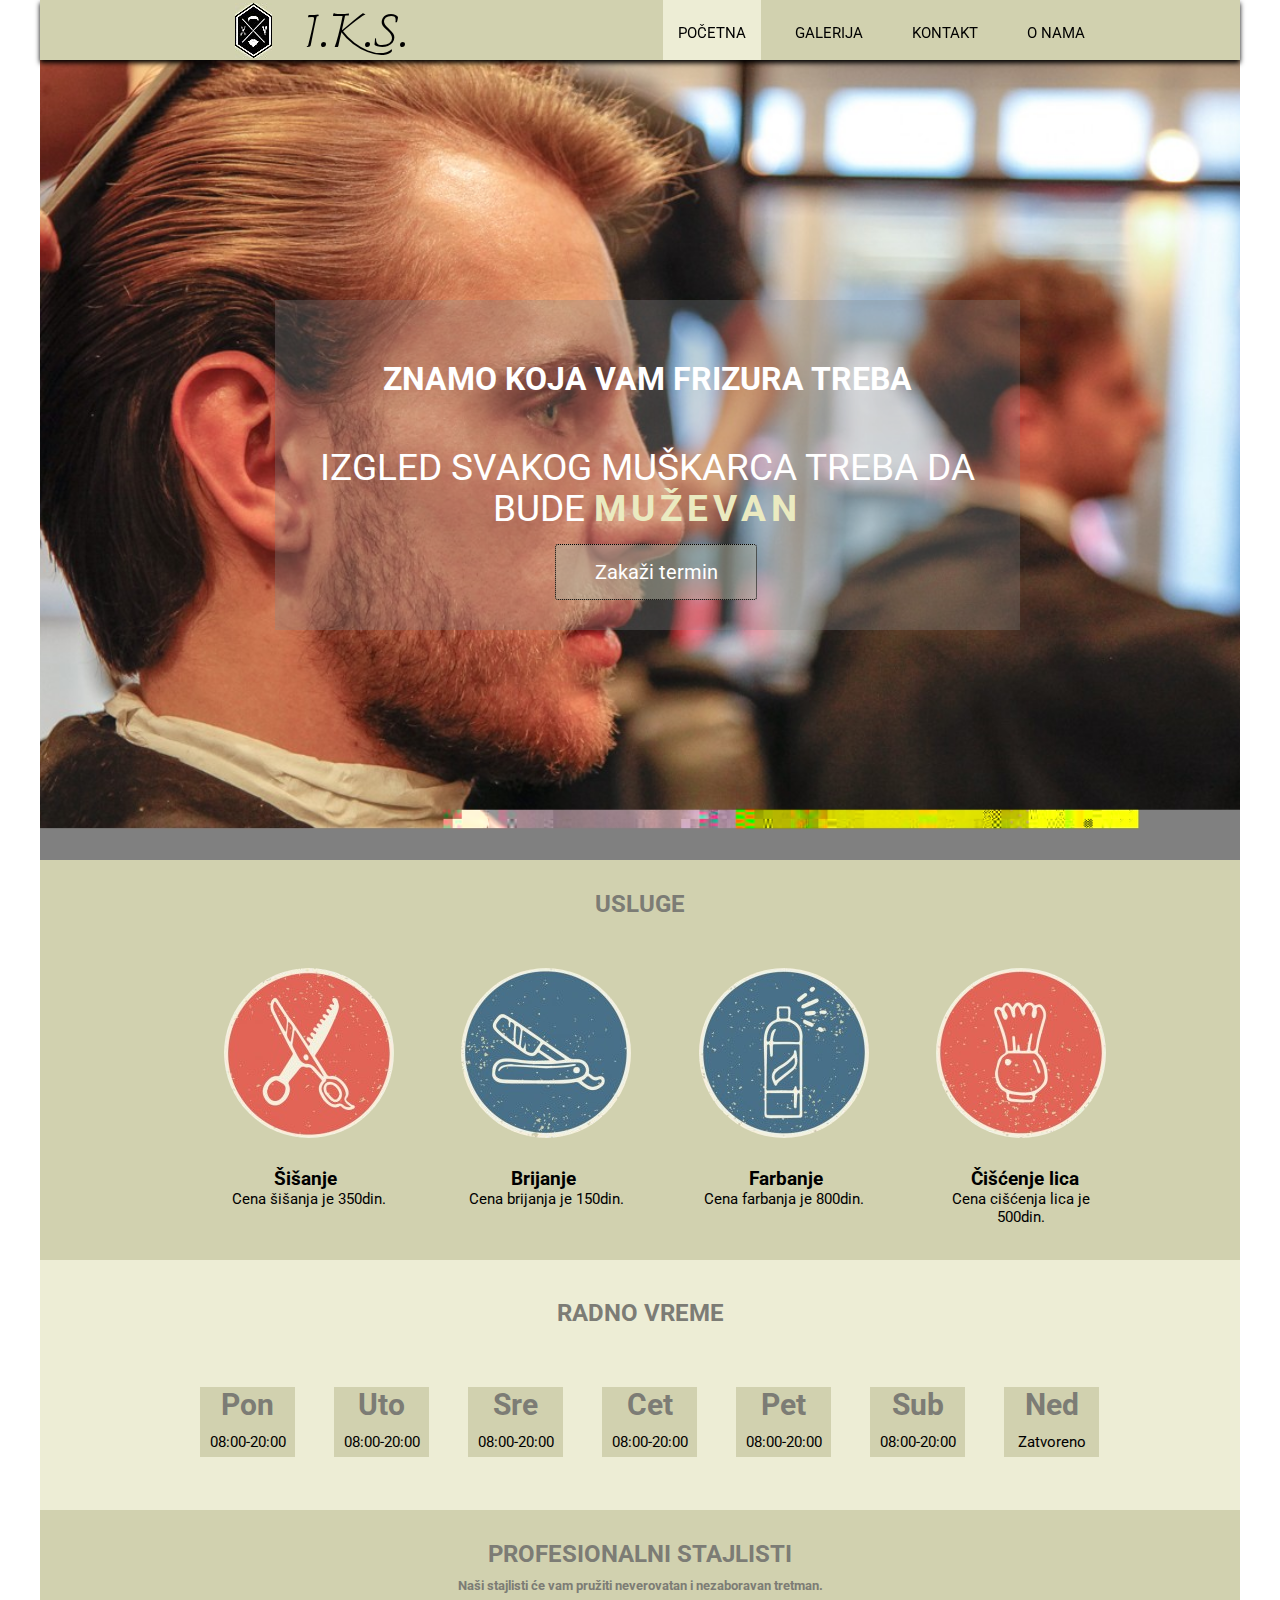
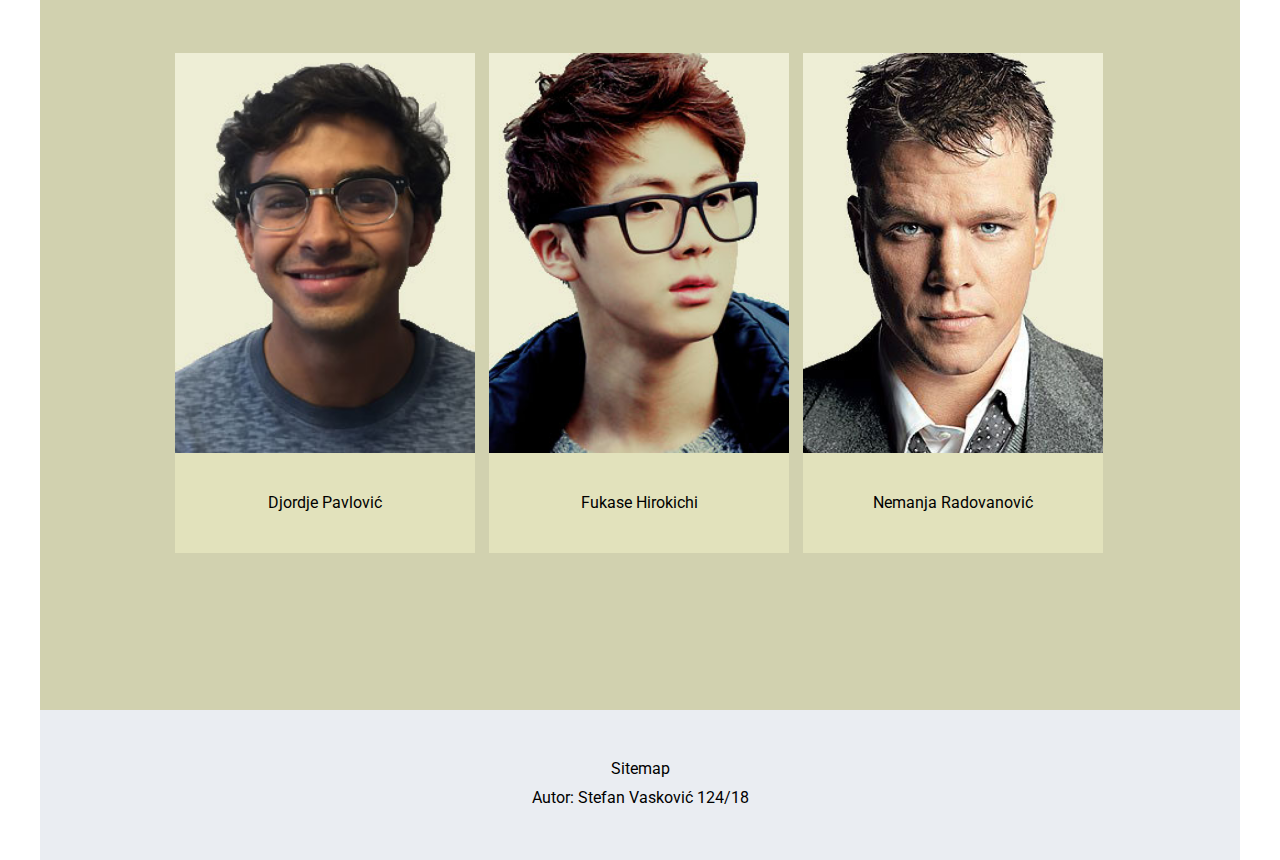
<file: index.html>
<!DOCTYPE html>
<html>
	<head>
		<title>Muški frizerski salon I.K.S.</title>
		<meta charset="utf-8"/>
		<meta name="author" content="Stefan Vaskovic"/>
		<meta name="robots" content="index, follow">
		<meta name="description" content="Dodjite u frizerski salon IKS i uzivajte">
		<meta name="keywords" content="cena, sisanje, brijanje, farbanje, stajlisti,">
		<link href="https://fonts.googleapis.com/css?family=Roboto" rel="stylesheet">
		<link href="https://fonts.googleapis.com/css?family=Charmonman" rel="stylesheet">
		<link rel="stylesheet" type="text/css" href="css/style1.css" />
		<link rel="shortcut icon" href="img/ikonica.png"/>
		<link rel="stylesheet" href="https://use.fontawesome.com/releases/v5.5.0/css/all.css" integrity="sha384-B4dIYHKNBt8Bc12p+WXckhzcICo0wtJAoU8YZTY5qE0Id1GSseTk6S+L3BlXeVIU" crossorigin="anonymous">
	</head>
	<body>
	<div id="celaStrana">
		<header id="header">
			<div class="okvir">
				<div id="logo">
					<a href="index.html">
						<img src="img/logo.jpg" class="logo2" alt="I.K.S.">
					</a>
					<a href="index.html" class="iks">I.K.S.</a>
				</div>
				<nav id="meni">
					<ul>
						<li><a href="index.html" target="_self" class="aktivan">POČETNA</a></li>
						<li><a href="galerija.html">GALERIJA</a></li>
						<li><a href="kontakt.html">KONTAKT</a></li>
						<li><a href="onama.html">O NAMA</a></li>  
					</ul>
				</nav>
				<div class="cistac"></div>
			</div>
		</header>
		<main>
			<section class="saPozadinom Gore">
				<div class="okvir">
					<article id="tekst">
						<h1>ZNAMO KOJA VAM FRIZURA TREBA</h1>
						<p>IZGLED SVAKOG MUŠKARCA TREBA DA BUDE <span>MUŽEVAN</span></p>
						<a href="termin.html" target="_blank" >Zakaži termin</a>
					</article>	
				</div>
			</section>
			<section class="bezPozadine">
				<article id="gornjiDeoBezPozadine">
					<div class="okvir">
						<section>
							<header>
								<hgroup>
									<h2>USLUGE</h2>
								</hgroup>
							</header>
								
									<article id="usluge">
										
											<section class="usluga sisanje">
												<header>
													<h3>Šišanje</h3>
												</header>
													<article class="opisUsluge">
														<p>Cena šišanja je 350din.</p>
													</article>
											</section>
											<section class="usluga brijanje">
												<header>
													<h3>Brijanje</h3>
												</header>
													<article class="opisUsluge">
														<p>Cena brijanja je 150din.</p>
													</article>
											</section>
											<section class="usluga farbanje">
												<header>
													<h3>Farbanje</h3>
												</header>
													<article class="opisUsluge">
														<p>Cena farbanja je 800din.</p>
													</article>
											</section>
											<section class="usluga ciscenjeLica">
												<header>
													<h3>Čišćenje lica</h3>
												</header>	
													<article class="opisUsluge">
														<p>Cena cišćenja lica je 500din.</p>
													</article>
											</section>
									</article>
						</section>
							
							
						<section id="radnoVreme">
								<header>
									<h2>RADNO VREME</h2>
								</header>
									
									<article class="dani Pon">
										<p>Pon</p>
										<p>08:00-20:00</p>
									</article>
									<article class="dani Uto">
										<p>Uto</p>
										<p>08:00-20:00</p>
									</article>
									<article class="dani Sre">
										<p>Sre</p>
										<p>08:00-20:00</p>
									</article>
									<article class="dani Cet">
										<p>Cet</p>
										<p>08:00-20:00</p>
									</article>
									<article class="dani Pet">
										<p>Pet</p>
										<p>08:00-20:00</p>
									</article>
									<article class="dani Sub">
										<p>Sub</p>
										<p>08:00-20:00</p>
									</article>
									<article class="dani Ned">
										<p>Ned</p>
										<p>Zatvoreno</p>
									</article>
									<div class="cistac"></div>
					</div>
								
					
							
				</article>
				
			</section>
			<section class="saPozadinom Dole">
				<div class="okvir">
					<header>
						<hgroup>
							<h2>PROFESIONALNI STAJLISTI</h2>
							<h5>Naši stajlisti će vam pružiti neverovatan i nezaboravan tretman.</h5>
						</hgroup>
					</header>
					
					<article id="stajlisti">
							<section class="stajlista prvi">
								<article class="donjiDeo">
									<p>Djordje Pavlović</p>
								</article>
							</section>
							<section class="stajlista drugi">
								<article class="donjiDeo">
									<p>Fukase Hirokichi</p>
								</article>
							</section>
							<section class="stajlista treci">
								<article class="donjiDeo">
									<p>Nemanja Radovanović</p>
								</article>
							</section>
							<div class="cistac"></div>
				</div>
					</article>
			</section>
		</main>
		 
		<footer id="footer">
			<div class="okvir">
				<section>
					<article id="drustveneMreze">
					
						<a href="https://sr-rs.facebook.com/login/" target="_blank"><i class="fab fa-facebook fa-3x"></i></a>
						<a href="https://twitter.com/login" target="_blank"><i class="fab fa-twitter fa-3x"></i></a>
						<a href="https://www.instagram.com/?hl=sr" target="_blank"><i class="fab fa-instagram fa-3x"></i></a>
						<a href="rss.xml"><i class="fas fa-rss fa-3x" target="_blank"></i></a>
				
					</article>
					<article id="autor">
						<a href="sitemap.xml" target="_blank">Sitemap</a>
						<p>Autor: Stefan Vasković 124/18</p>
					</article>
				</section>
			</div>
		</footer>
	</div>
	</body>
</html>
</file>
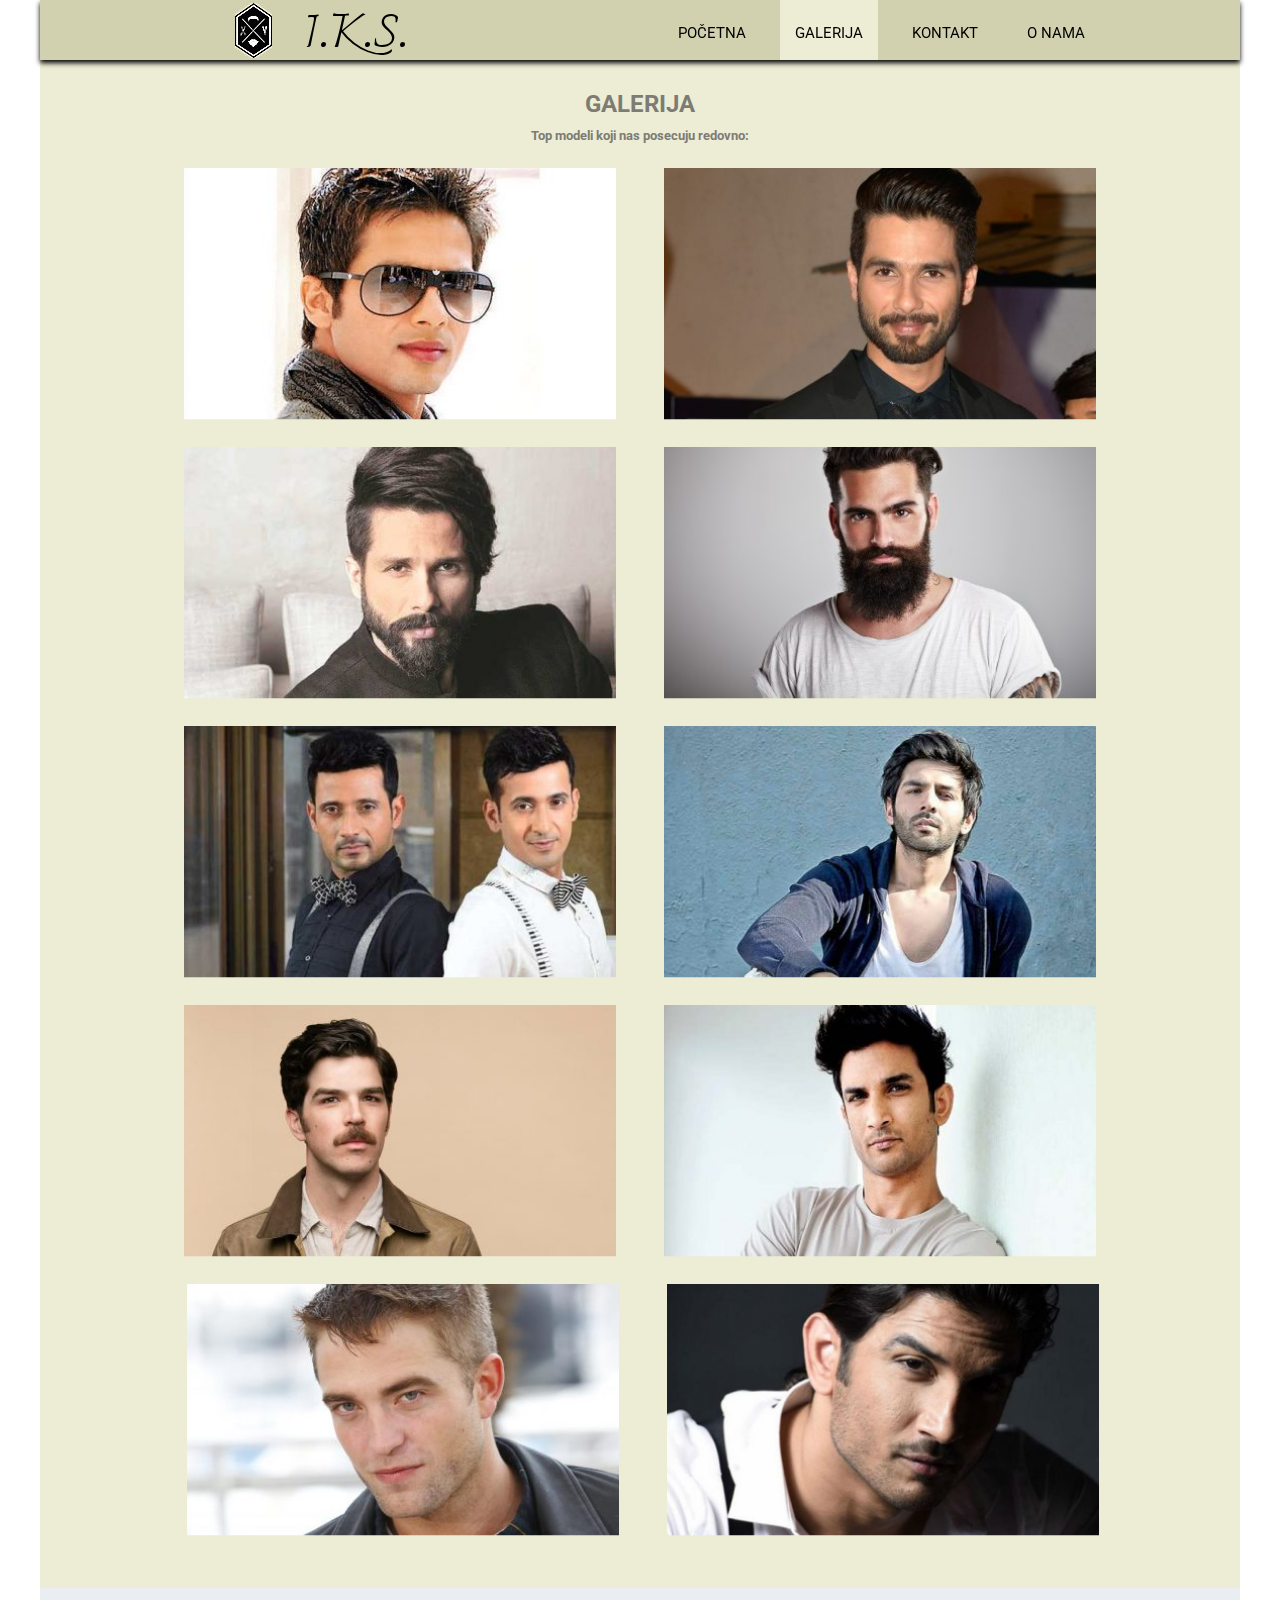
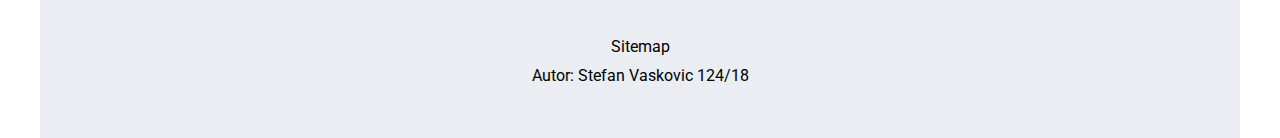
<file: galerija.html>
<!DOCTYPE html>
<html>
	<head>
		<title>Muški frizerski salon I.K.S.</title>
		<meta charset="utf-8"/>
		<meta name="author" content="Stefan Vaskovic"/>
		<meta name="description" content="Pogledajte nasu galeriju top modela koji nas posecuju">
		<meta name="keywords" content="top, modeli, posecuju, redovno, nas,">
		<link href="https://fonts.googleapis.com/css?family=Roboto" rel="stylesheet">
		<link href="https://fonts.googleapis.com/css?family=Charmonman" rel="stylesheet">
		<link rel="stylesheet" type="text/css" href="css/style1.css" />
		<link rel="shortcut icon" href="img/ikonica.png"/>
		<link rel="stylesheet" href="https://use.fontawesome.com/releases/v5.5.0/css/all.css" integrity="sha384-B4dIYHKNBt8Bc12p+WXckhzcICo0wtJAoU8YZTY5qE0Id1GSseTk6S+L3BlXeVIU" crossorigin="anonymous">
	</head>
	<body>
		<div id="celaStrana">
			<header id="header">
				<div class="okvir">
					<div id="logo">
						<a href="index.html">
							<img src="img/logo.jpg" class="logo2" alt="I.K.S.">
						</a>
						<a href="index.html" class="iks">I.K.S.</a>
					</div>
					<div id="meni">
						<ul>
							<li><a href="index.html">POČETNA</a></li>
							<li><a href="galerija.html" class="aktivan">GALERIJA</a></li>
							<li><a href="kontakt.html">KONTAKT</a></li>
							<li><a href="onama.html">O NAMA</a></li>  
						</ul>
					</div>
					<div class="cistac"></div>
				</div>
			</header>
			<div id="bezPozadine">
				<hgroup>
					<h2>GALERIJA</h2>
					<h5>Top modeli koji nas posecuju redovno:</h5>
				</hgroup>
				
				<div id="slike">
					<div class="slika prva">
						<img src="img/friz1.jpg" alt="frizura1" />
						<div class="hoverBlock">
							<h3>Adonis Bosso</h3>
						</div>
					</div>
					<div class="slika druga">
						<img src="img/friz2.jpg" alt="frizura1" />
						<div class="hoverBlock">
							<h3>Alessio Pozzi</h3>
						</div>
					</div>
				
				
					<div class="slika treca">
						<img src="img/friz3.jpg" alt="frizura1" />
						<div class="hoverBlock">
							<h3>Alpha Dianis</h3>
						</div>
					</div>
					<div class="slika cetvrta">
						<img src="img/friz4.jpg" alt="frizura1" />
						<div class="hoverBlock">
							<h3>Ben Allenos</h3>
						</div>
					</div>
				
				
					<div class="slika peta">
						<img src="img/friz5.jpg" alt="frizura1" />
						<div class="hoverBlock">
							<h3>Connor Newall</h3>
						</div>
					</div>
					<div class="slika sesta">
						<img src="img/friz6.jpg" alt="frizura1" />
						<div class="hoverBlock">
							<h3>Fernando Cabral</h3>
						</div>
					</div>
				
				
					<div class="slika sedma">
						<img src="img/friz7.jpg" alt="frizura1" />
						<div class="hoverBlock">
							<h3>Finnlay Davis</h3>
						</div>
					</div>
					<div class="slika osma">
						<img src="img/friz8.jpg" alt="frizura1" />
						<div class="hoverBlock">
							<h3>Geron McKinley</h3>
						</div>
					</div>
				
					<div class="slika deveta">
						<img src="img/friz9.jpg" alt="frizura1" />
						<div class="hoverBlock">
							<h3>Jordan Barrett</h3>
						</div>
					</div>
					<div class="slika deseta">
						<img src="img/friz10.jpg" alt="frizura1" />
						<div class="hoverBlock">
							<h3>Mikkel Jensen</h3>
						</div>
					</div>
				
				
					
					<div class="cistac"></div>
				</div>
			</div>
		<footer id="footer">
			<div class="okvir">
				
					
						
				<div id="drustveneMreze">
						<a href="https://sr-rs.facebook.com/login/" target="_blank"><i class="fab fa-facebook fa-3x"></i></a>
						<a href="https://twitter.com/login" target="_blank"><i class="fab fa-twitter fa-3x"></i></a>
						<a href="https://www.instagram.com/?hl=sr" target="_blank"><i class="fab fa-instagram fa-3x"></i></a>
						<a href="rss.xml"><i class="fas fa-rss fa-3x" target="_blank"></i></a>
				</div>
				<div id="autor">
					<a href="sitemap.xml" target="_blank">Sitemap</a>
					<p>Autor: Stefan Vaskovic 124/18</p>
				</div>
			</div>
		</footer>		
		</div>
		
		
	</body>
</html>
</file>
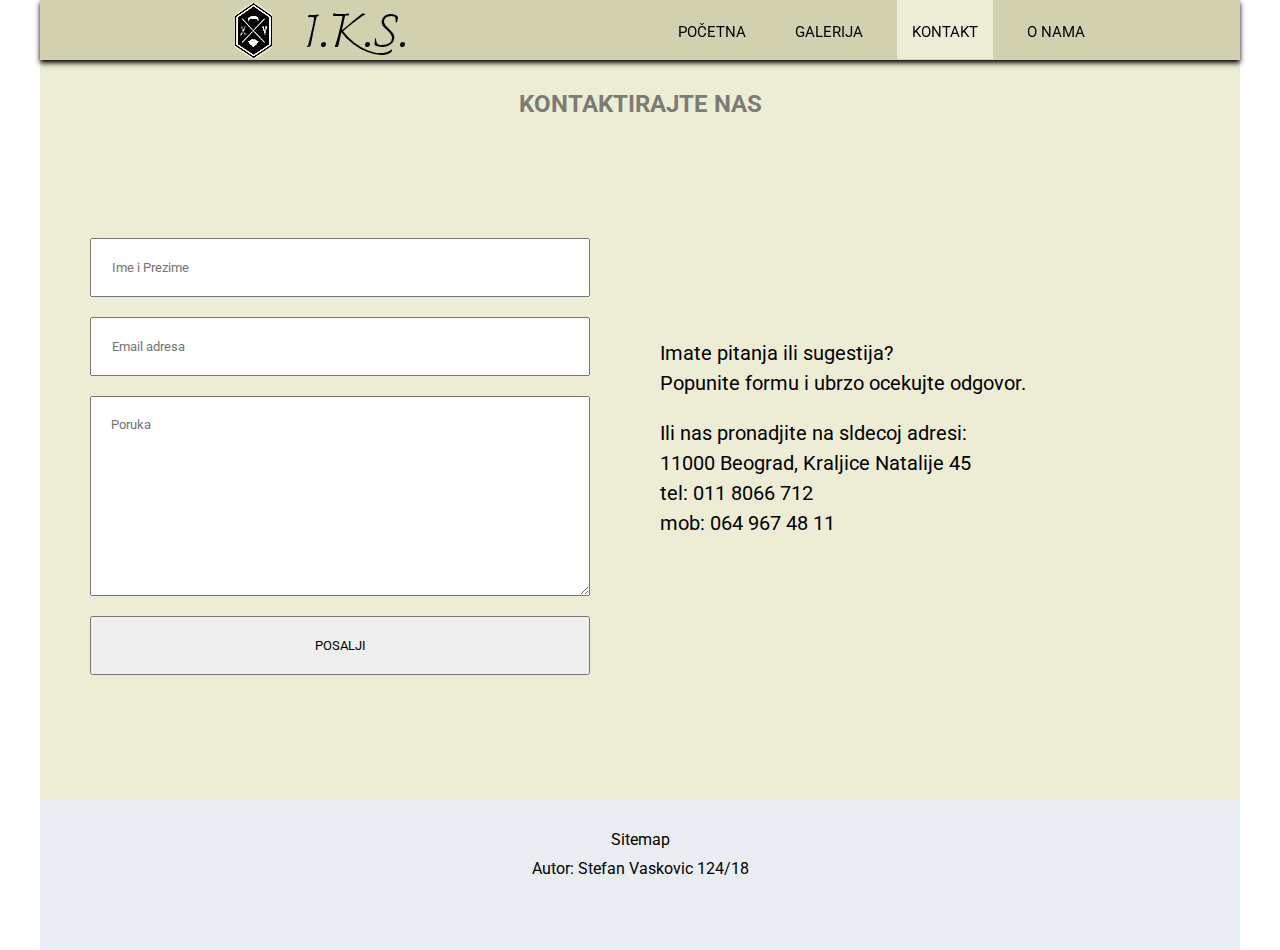
<file: kontakt.html>
<html>
	<head>
		<title>Muški frizerski salon I.K.S.</title>
		<meta charset="utf-8"/>
		<meta name="author" content="Stefan Vaskovic"/>
		<meta name="description" content="Kontaktirajte nas i pitajte bilo koje pitanje koje vas zanima">
		<meta name="keywords" content="kontaktirajte, pitanja, sugestija, adresi, nas,">
		<link href="https://fonts.googleapis.com/css?family=Roboto" rel="stylesheet">
		<link href="https://fonts.googleapis.com/css?family=Charmonman" rel="stylesheet">
		<link rel="stylesheet" type="text/css" href="css/style1.css" />
		<link rel="shortcut icon" href="img/ikonica.png"/>
		<link rel="stylesheet" href="https://use.fontawesome.com/releases/v5.5.0/css/all.css" integrity="sha384-B4dIYHKNBt8Bc12p+WXckhzcICo0wtJAoU8YZTY5qE0Id1GSseTk6S+L3BlXeVIU" crossorigin="anonymous">
	</head>
	<body>
		<div id="celaStrana">
			<header id="header">
				<div class="okvir">
					<div id="logo">
						<a href="index.html">
							<img src="img/logo.jpg" class="logo2" alt="I.K.S.">
						</a>
						<a href="index.html" class="iks">I.K.S.</a>
					</div>
					<div id="meni">
						<ul>
							<li><a href="index.html">POČETNA</a></li>
							<li><a href="galerija.html">GALERIJA</a></li>
							<li><a href="kontakt.html" class="aktivan">KONTAKT</a></li>
							<li><a href="onama.html">O NAMA</a></li>  
						</ul>
					</div>
					<div class="cistac"></div>
				</div>
			</header>
			<div id="bezPozadine">
				<h2>KONTAKTIRAJTE NAS</h2>
				<div id="okvirKontakt">
					<div id="formaKontakt">
						<table cellspacing="20px">
							<thead>
							</thead>	
							<tbody>
								<tr>
									<td><input type="text" id="tbImeiPrezime" name="tbImeiPrezime" placeholder="Ime i Prezime" required="required"/></td>
								</tr>
								<tr>
									<td><input type="email" id="tbemail" name="tbemail" placeholder="Email adresa" required="required"/></td>
								</tr>
								<tr>
									<td><textarea cols="20" rows="2" placeholder="Poruka" ></textarea></td>
								</tr>
								<tr>
									<td><input type="submit" id="sbmPosalji" name="sbmPosalji" value="Posalji"/></td>
								</tr>
							</tbody>
						</table>
					</div>
					<div id="opisKontakt">
						<p>Imate pitanja ili sugestija?</p>
						<p>Popunite formu i ubrzo ocekujte odgovor.</p>
						<p>Ili nas pronadjite na sldecoj adresi:</p>
						<p>11000 Beograd, Kraljice Natalije 45</p>
						<p>tel: 011 8066 712</p>
						<p>mob: 064 967 48 11</p>
					</div>

					<div class="cistac"></div>
				</div>
			</div>
		<footer id="footer">
			<div class="okvir">
				
					
						
				<div id="drustveneMreze">
						<a href="https://sr-rs.facebook.com/login/" target="_blank"><i class="fab fa-facebook fa-3x"></i></a>
						<a href="https://twitter.com/login" target="_blank"><i class="fab fa-twitter fa-3x"></i></a>
						<a href="https://www.instagram.com/?hl=sr" target="_blank"><i class="fab fa-instagram fa-3x"></i></a>
						<a href="rss.xml"><i class="fas fa-rss fa-3x" target="_blank"></i></a>
				</div>
				<div id="autor">
					<a href="sitemap.xml" target="_blank">Sitemap</a>
					<p>Autor: Stefan Vaskovic 124/18</p>
				</div>
			</div>
		</footer>		
		</div>
		
		
	</body>
</html>
</file>
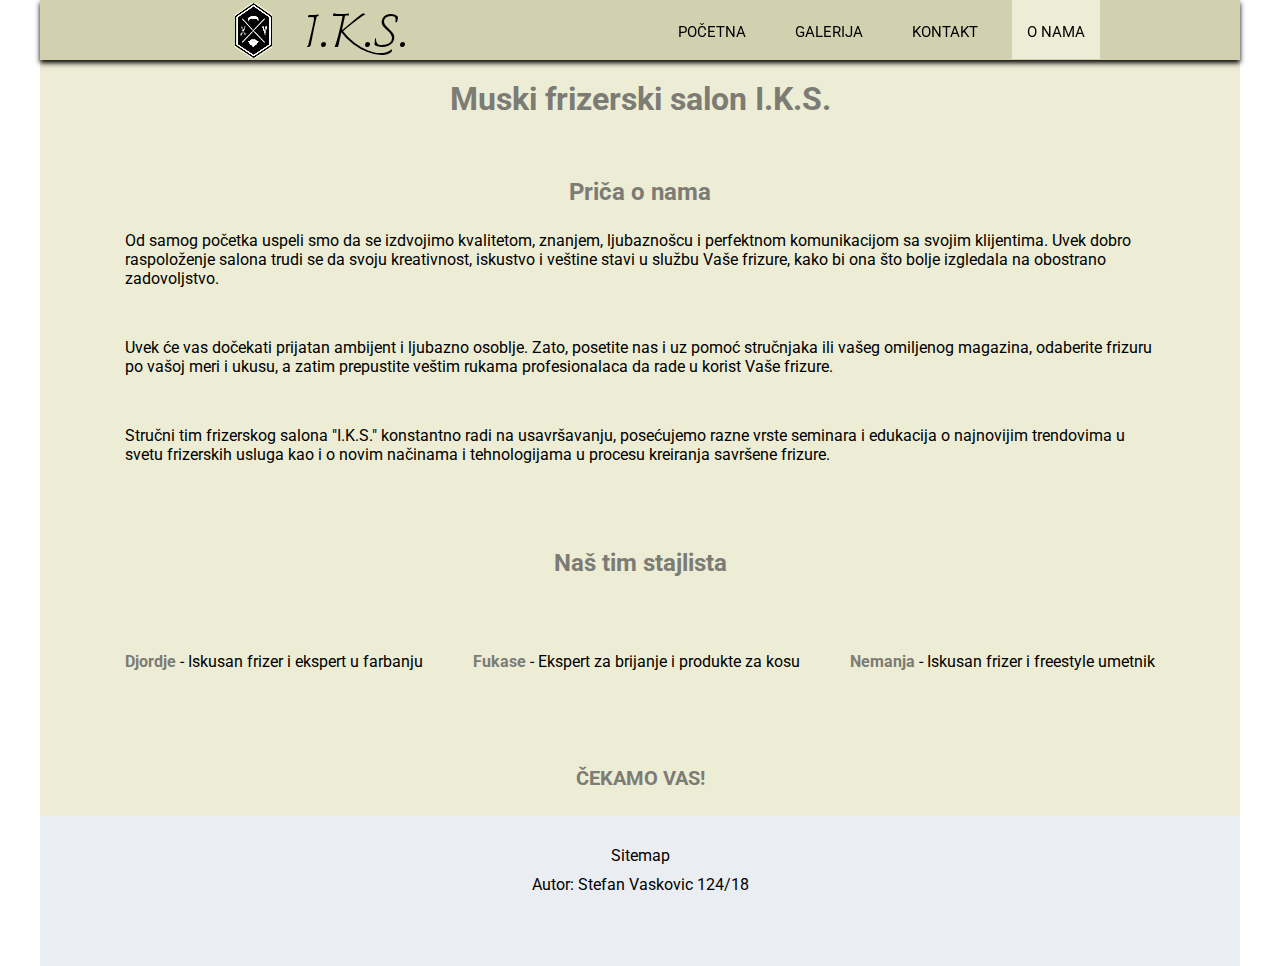
<file: onama.html>
<html>
	<head>
		<title>Muški frizerski salon I.K.S.</title>
		<meta charset="utf-8"/>
		<meta name="author" content="Stefan Vaskovic"/>
		<meta name="description" content="Ovo je prica o nama,kako smo se pronasli i sastali">
		<meta name="keywords" content="frizure, I.K.S, frizer, iskusan, ekspert,">
		<link href="https://fonts.googleapis.com/css?family=Roboto" rel="stylesheet">
		<link href="https://fonts.googleapis.com/css?family=Charmonman" rel="stylesheet">
		<link rel="stylesheet" type="text/css" href="css/style1.css" />
		<link rel="shortcut icon" href="img/ikonica.png"/>
		<link rel="stylesheet" href="https://use.fontawesome.com/releases/v5.5.0/css/all.css" integrity="sha384-B4dIYHKNBt8Bc12p+WXckhzcICo0wtJAoU8YZTY5qE0Id1GSseTk6S+L3BlXeVIU" crossorigin="anonymous">
	</head>
	<body>
		<div id="celaStrana">
			<header id="header">
				<div class="okvir">
					<div id="logo">
						<a href="index.html">
							<img src="img/logo.jpg"  alt="I.K.S.">
						</a>
						<a href="index.html" class="iks">I.K.S.</a>
					</div>
					<div id="meni">
						<ul>
							<li><a href="index.html">POČETNA</a></li>
							<li><a href="galerija.html">GALERIJA</a></li>
							<li><a href="kontakt.html">KONTAKT</a></li>
							<li><a href="onama.html" class="aktivan">O NAMA</a></li>  
						</ul>
					</div>
					<div class="cistac"></div>
				</div>
			</header>
			<div id="bezPozadine">
				<h1>Muski frizerski salon I.K.S.</h1>
				
				<div class="tekstOnama1">
					<h2>Priča o nama</h2>
					<p>Od samog početka uspeli smo da se izdvojimo kvalitetom, znanjem, ljubaznošcu i perfektnom komunikacijom sa svojim klijentima. Uvek dobro raspoloženje salona trudi se da svoju kreativnost, iskustvo i veštine stavi u službu Vaše frizure, kako bi ona što bolje izgledala na obostrano zadovoljstvo.</p>
					<p>Uvek će vas dočekati prijatan ambijent i ljubazno osoblje. Zato, posetite nas i uz pomoć stručnjaka ili vašeg omiljenog magazina, odaberite frizuru po vašoj meri i ukusu, a zatim prepustite veštim rukama profesionalaca da rade u korist Vaše frizure.</p>
					<p>Stručni tim frizerskog salona &quot;I.K.S.&quot; konstantno radi na usavršavanju, posećujemo razne vrste  seminara i edukacija o najnovijim  trendovima u svetu frizerskih usluga kao i o novim načinama i tehnologijama u procesu kreiranja savršene frizure.</p>
				</div>
				
				<div class="tekstOnama1 tim">
					
					<h2>Naš tim stajlista</h2>
					<div id="team">
						<p><b>Djordje</b> - Iskusan frizer i ekspert u farbanju</p>
						<p><b>Fukase</b> - Ekspert za brijanje i produkte za kosu</p>
						<p><b>Nemanja</b> - Iskusan frizer i freestyle umetnik</p>
					</div>
				</div>
				<div id="tekstOnama2">
					<p>ČEKAMO VAS!</p>
				</div>
				<div class="cistac"></div>
			</div>
		<footer id="footer">
			<div class="okvir">
				
					
						
				<div id="drustveneMreze">
						<a href="https://sr-rs.facebook.com/login/" target="_blank"><i class="fab fa-facebook fa-3x"></i></a>
						<a href="https://twitter.com/login" target="_blank"><i class="fab fa-twitter fa-3x"></i></a>
						<a href="https://www.instagram.com/?hl=sr" target="_blank"><i class="fab fa-instagram fa-3x"></i></a>
						<a href="rss.xml"><i class="fas fa-rss fa-3x" target="_blank"></i></a>
				</div>
				<div id="autor">
					<a href="sitemap.xml" target="_blank">Sitemap</a>
					<p>Autor: Stefan Vaskovic 124/18</p>
				</div>
			</div>
		</footer>		
		</div>
		
		
	</body>
</html>
</file>
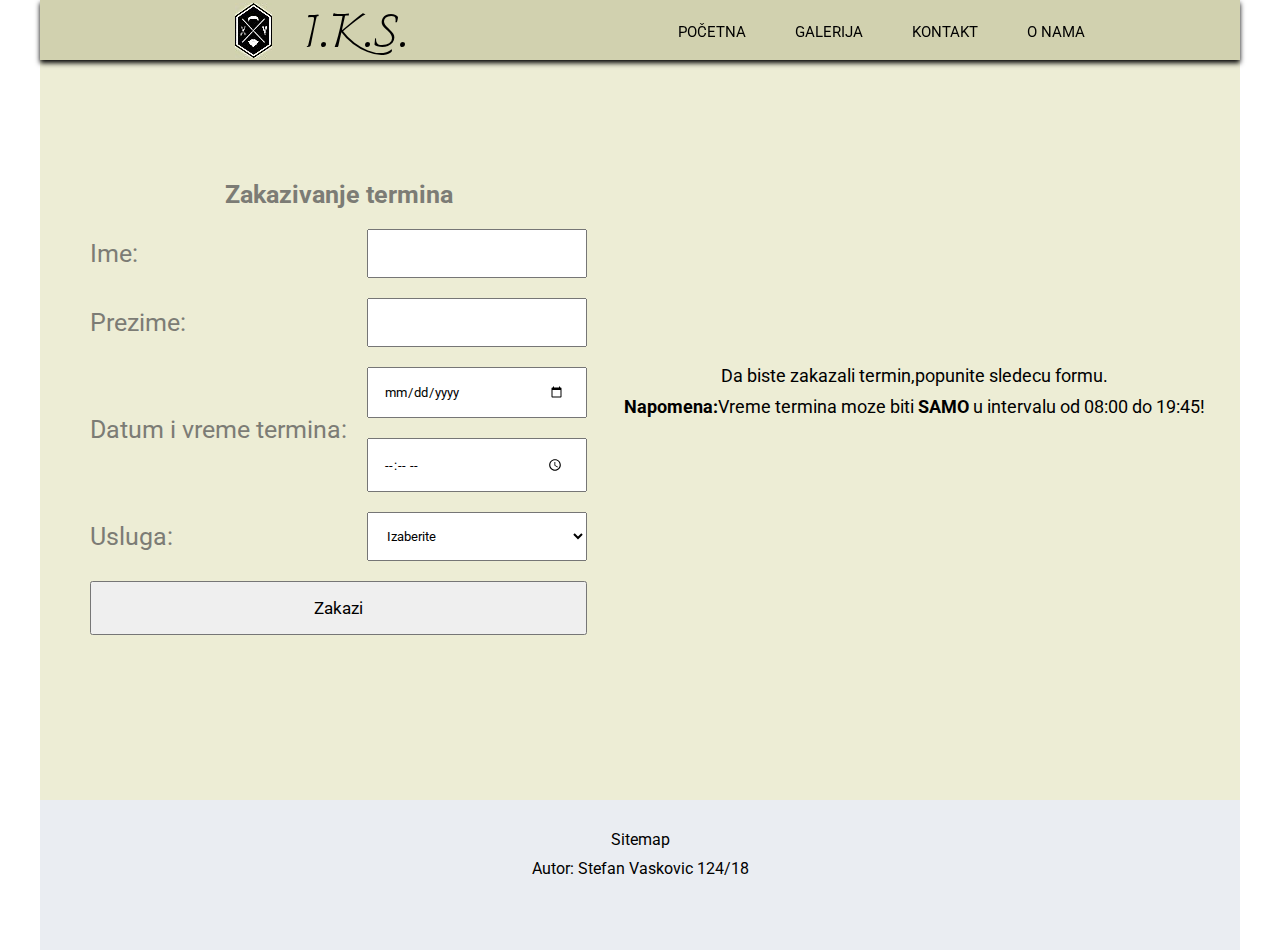
<file: termin.html>
<html>
	<head>
		<title>Muški frizerski salon I.K.S.</title>
		<meta charset="utf-8"/>
		<meta name="author" content="Stefan Vaskovic"/>
		<meta name="description" content="Zakazite termin koji vam odgovara">
		<meta name="keywords" content="termin, vreme, zakazivanje, zakazi, zakazali,">
		<link href="https://fonts.googleapis.com/css?family=Roboto" rel="stylesheet">
		<link href="https://fonts.googleapis.com/css?family=Charmonman" rel="stylesheet">
		<link rel="stylesheet" type="text/css" href="css/style1.css" />
		<link rel="shortcut icon" href="img/ikonica.png"/>
		<link rel="stylesheet" href="https://use.fontawesome.com/releases/v5.5.0/css/all.css" integrity="sha384-B4dIYHKNBt8Bc12p+WXckhzcICo0wtJAoU8YZTY5qE0Id1GSseTk6S+L3BlXeVIU" crossorigin="anonymous">
	</head>
	<body>
		<div id="celaStrana">
			<header id="header">
				<div class="okvir">
					<div id="logo">
						<a href="index.html">
							<img src="img/logo.jpg" class="logo2" alt="I.K.S.">
						</a>
						<a href="index.html" class="iks">I.K.S.</a>
					</div>
					<div id="meni">
						<ul>
							<li><a href="index.html">POČETNA</a></li>
							<li><a href="galerija.html">GALERIJA</a></li>
							<li><a href="kontakt.html">KONTAKT</a></li>
							<li><a href="onama.html">O NAMA</a></li>  
						</ul>
					</div>
					<div class="cistac"></div>
				</div>
			</header>
			<div id="bezPozadine">
				<div id="okvirTermin">
					<div id="forma">
					<form method="post" action="#">
					<table cellspacing="20px" id="tabelaTermin">
						<tr>
							<th colspan="2" align="center">Zakazivanje termina</th>
						</tr>
						<tr>
							<td>Ime:</td>
							<td align="right"><input type="text" id="tbIme" name="tbIme" maxlength="15" required="required"/></td>
						</tr>
						<tr>
							<td>Prezime:</td>
							<td align="right"><input type="text" id="tbPrezime" name="tbPrezime" maxlength="15" required="required"/></td>
						</tr>
						<tr>
							<td>Datum i vreme termina:</td>
							<td align="right">
								<input type="date" min="2018-11-29" required="required"/><br/>
								<input type="time" min="08:00" max="19:45" required="required"/>

							</td>
						</tr>
						<tr>
							<td>Usluga:</td>
							<td align="right">
								<select>
									<option>Izaberite</option>
									<option>Šišanje - 350din</option>
									<option>Brijanje - 150din</option>
									<option>Farbanje - 800din</option>
									<option>Čišćenje lica - 500din</option>
								</select>
							</td>
						</tr>
						<tr id="sestiRed" align="center">
							<td colspan="2">
								<input type="submit" id="btnRegistruj" name="btnRegistruj" value="Zakazi"/>	
							</td>
							
						</tr>
					</table>
				</form>
				</div>
				<div id="tekstZaFormu">
					<p>Da biste zakazali termin,popunite sledecu formu.</p>
					<p><b>Napomena:</b>Vreme termina moze biti <b>SAMO</b> u intervalu od 08:00 do 19:45!</p>
				</div>
				<div class="cistac"></div>
				</div>
			</div>
		<footer id="footer">
			<div class="okvir">
				
					
						
				<div id="drustveneMreze">
						<a href="https://sr-rs.facebook.com/login/" target="_blank"><i class="fab fa-facebook fa-3x"></i></a>
						<a href="https://twitter.com/login" target="_blank"><i class="fab fa-twitter fa-3x"></i></a>
						<a href="https://www.instagram.com/?hl=sr" target="_blank"><i class="fab fa-instagram fa-3x"></i></a>
						<a href="rss.xml"><i class="fas fa-rss fa-3x" target="_blank"></i></a>
				</div>
				<div id="autor">
					<a href="sitemap.xml" target="_blank">Sitemap</a>
					<p>Autor: Stefan Vaskovic 124/18</p>
				</div>
			</div>
		</footer>		
		</div>
		
		
	</body>
</html>
</file>
<file: css/style1.css>
*{
	margin:0px;
	padding:0px;
	font-family: 'Roboto', sans-serif;
}
h1{
	color:#7c7c75;
	text-align:center;
	padding-top:20px;
}

#header{
	width:1200px;
	height:60px;
	box-shadow:0px 3px 5px #000;
	position:fixed;
	top:0px;
	background-color:#d1d1af;
	z-index:5;
}

a.iks{
	font-size:45px;
	color:#000;
	text-decoration:none;
	padding:20px; 
	position:absolute;
	top:-30px;
	
	margin-left:10px;
	font-family: 'Charmonman', cursive;
	
}
#logo{
	float:left;
	margin-top:3px; 
	margin-left:70px;
	height:inherit;
	text-align:center;
	position:relative;
	
}
#meni{
	float:right;
	
}
#meni ul{
	list-style-type:none;
	
	
}
#meni ul li{
	display:inline-block;
	/* margin-right:15px; */
	margin-top:23px;
	/* border-right:2px solid ; */
	
	
	
}
#meni ul li:last-child{
	border-right:none;
}
a{
	text-decoration:none;
	
}
#meni ul li a{
	
	color:#000;
	padding:24px 15px 18px 15px;
	font-size:15px;
	margin-right:15px;
	/* font-variant:small-caps; */
}

#meni ul li a:hover{
	
	color:red;
	transition:color 0.2s;
	
}
#meni ul li a.aktivan{
	
	background-color:#ededd5;
	border-top:1px solid;
	box-sizing:border-box;
	/* transition:background 0.3s; */
	
}






























.bezPozadine{
	width:100%; 
	min-height:650px; 
	background-color:#ededd5;
	/* border:1px solid; */
	
	
}
#gornjiDeoBezPozadine{
	width:100%;
	background-color:#d1d1af;
	height:400px;
	/* border:1px solid; */
}

.saPozadinom{
	width:100%; /*1280px*/
	min-height:800px;
	
}
.Gore{
	background-image:url("../img/slika5.jpg");
	background-repeat:no-repeat;
	background-size:cover; 
	background-position:-200px ;
	margin-top:60px;
	/* background-attachment:fixed;   */
}
.Dole{
	background-color:#d1d1af;
}
#tekst{
	/* border:1px solid blue;  */
	position:absolute; 
	left:110px;  /* 310 */ 
	top:240px;	/* 300 */ 
	padding:40px;	/* 40 */
	height:250px;
	width:70%;
	background-color:rgba(133,135,137, 0.3);
	
}
#tekst p{
	font-size:37px;
	color:white;
	line-height:1.1;
	text-align:center;
}
#tekst a{
	text-align:center;
	padding:20px 0px;
	/* border:1px solid black; */
	border-radius:3px;
	border:1px dotted black;
	font-size:20px;
	margin:30px auto;
	width:170px; 
	background-color:rgba(175,175,158,0.5);
	position:absolute;
	left:280px;
	bottom:0px;
	text-decoration:none;
	color:#fff;
	padding:15px;

}


#tekst h1{
	margin-bottom:50px;
	color:#fff;
	text-align:center;
}
#tekst span{
	color:#eaeac0;
	font-weight:bold;
	letter-spacing:5px;

}


















#radnoVreme{
	/* background-color:#ededd5; */
	width:100%;
	margin-top:80px;
	margin-left:auto;
	margin-right:auto;
	/* border:1px solid; */
	height:225px;
}
#radnoVreme p:only-of-type{ 
	 text-align:center;
	 margin:0px auto;
	 width:60%;
	 /* border:1px solid;  */
	
 }
#radnoVreme .dani p{
	font-size:30px;
	font-weight:bold;
	text-align:center;
	color:#7c7c75;
}
#radnoVreme .dani p:last-child{
	font-size:15px;
	font-weight:normal;
	margin-top:5px;
	color:#000;
}
.dani{
	/* border:1px dotted ; */
	background-color:#d1d1af;
	width:10%;
	height:70px; 
	display:inline-flex;
	justify-content:space-around;
	flex-wrap:wrap;
	margin-top:60px;
	margin-left:35px;
	

}


























h2{
	color:#7c7c75;
	text-align:center;
	padding-top:30px;
}
h5{
	color:#7c7c75;
	text-align:center;
	padding-top:10px;
}
#usluge{
		/* border:1px solid red; */
		display:inline-flex;
		justify-content:space-around;
		flex-wrap:wrap;
		width:100%;
		margin-left:auto;
		margin-right:auto;
}
#usluge p{
	text-align:center;
}
#gornjiDeobezPozadine{
	width:100%;
	min-height:60%;
	background-color:red;
	border:1px solid red;
	z-index:5;
}


.usluga{
	height:170px;
	border-radius:100px;
	width:170px;
	/* display:inline-block; */
	background-image:url(../img/ikonice.jpg);
	margin-left:50px;
	margin-top:50px;
}

.sisanje{
	background-position:-33px -220px;
}
.brijanje{
	background-position:-33px -50px;
}
.farbanje{
	background-position:-228px -395px;
}
.ciscenjeLica{
	background-position:-423px -395px;
}
h3{
	margin-top:200px;
	margin-left:50px;
	/* border:1px solid; */
}
#usluge .ciscenjeLica h3{
	margin-left:35px;
}
.opisUsluge{
	width:100%;
	min-height:100px;
	/* border:1px solid red; */
}
.opisUsluge p{
	/* border:1px solid blue; */
	/* text-align:justify; */
	font-size:15px;
	
}





















.stajlista{
	width:300px;
	height:500px;
	display:inline-block;
	/* border:1px dotted ; */
	margin-left:10px;
	margin-top:60px;
	position:relative;
}
.prvi{
	background-image:url("../img/PS.jpg");
	background-repeat:no-repeat;
	background-size:cover; 
	background-position:-30px -70px;
}
.drugi{
	background-image:url("../img/DS.jpg");
	background-repeat:no-repeat;
	background-size:cover; 
	background-position:-30px 0px; 
}
.treci{
	background-image:url("../img/TS.jpg");
	background-repeat:no-repeat;
	background-size:330px ; 
	background-position:-20px 0px;
}
.donjiDeo{
	width:100%;
	height:100px;
	/* border:1px dotted;  */
	position:absolute;
	bottom:0px;
	background-color:#e2e2bc;
}
.donjiDeo p{
	text-align:center;
	margin:40px;
}
















#footer{
	width:100%;
	height:150px;
	background-color:#eaedf2;
	
}
#footer #autor{
	width:25%;
	padding-top:10px;
	text-align:center;
	margin:0px auto;
}

#footer a{
	color:#000;
}
#footer a:hover{
	text-decoration:underline;
}
#autor p{
	margin-top:10px;
}
#drustveneMreze{
	/* position:absolute; */
	width:26%;
	/* right:400px; */
	/* top:75px; */
	margin:0px auto;
	padding-top:20px;
	 /* border:1px solid blue;  */
}
.fab,.fas{
	margin-left:15px;
}
.mreza{
	width:20%;
	/* border:1px solid red; */
	margin-top:10px;
	min-height:50px;
	float:right;
	display:inline-block;
	margin-right:10px;
	background-image:url("../img/drustveneMreze.jpg");
}
.Facebook{
	background-position:-149px -134px;
}
.Instagram{
	background-position:-629px -457px;
}
.Twitter{
	background-position:-269px -133px;
}
.Rss{
	background-position:-510px -457px;
}
#copyright{
	width:40%;
	/* border:1px solid red; */
	position:absolute;
	top:38px;
}






.okvir{
	width:950px;
	height:100%;
	margin:0px auto;
	position:relative;
	/* box-sizing:border-box; */
	/* border:1px solid yellow;  */
	
}
#celaStrana{
	width:1200px;
	margin:0px auto;
}
.cistac{
	clear:both;
}

																				/* TERMIN */


 #bezPozadine{ 
	 margin-top:60px; 
	 width:100%; 
	 min-height:740px; 
	 background-color:#ededd5;	 
	 position:relative; 
 } 
 #bezPozadine #tabelaTermin{ 
	 /* position:absolute;  */
	 /* left:100px;  */
	 /* bottom:150px;  */
	 color:#7c7c75; 
	 font-size:25px;
 } 
 #bezPozadine #tabelaTermin input[type="text"],input[type="date"],input[type="time"],select{ 
	 padding:15px;  
	 padding-right:20px; 
	 width:220px;
 } 
 #bezPozadine #tabelaTermin input[type="submit"]{ 
	 cursor:pointer; 
	 width:100%;
	 padding:15px;
	 font-size:17px; 
	 font-weight:normal;	
	 transition:.5s;
	 
 }
 #bezPozadine #tabelaTermin input[type="submit"]:hover{
	 letter-spacing:10px;
 }
 #bezPozadine #tabelaTermin input[type="date"]{
	margin-bottom:5px;
}
 #bezPozadine #tabelaTermin input[type="time"]{
	margin-top:15px;
}
#okvirTermin{
	width:95%; 
	/* border:1px solid;  */
	margin:0px auto;
	padding-top:100px;
	
}
#forma{
	display:block;
	float:left;
	/* border:1px solid;  */
}
#tekstZaFormu{
	display:block;
	float:right;
	/* border:1px solid red;  */
	margin-right:5px;
	margin-top:200px;
	
}
#tekstZaFormu p{
	text-align:center;
	font-size:18px;
	padding:5px 0 5px 0;
	
}
																	/* GALERIJA */
#slike {
	width:80%;
	display:flex; 
	justify-content:space-around; 
	flex-wrap:wrap; 
	min-height:300px;
	/* border:1px solid;   */
	margin:0px auto;
	padding-bottom:50px;
}
.slika {
	/* display:block; */
	/* float:left; */
		width:45%;  /*455px */
		min-height:250px; 
		position:relative;
		overflow:hidden;  
	/* margin-left:30px; */
		margin-top:25px; 
	/* border-left:1px solid; */
	/* border-right:1px solid; */
	
	/* border:1px solid red; */
}
.deveta,.deseta{
	margin-left:20px; 
}
.deseta{
	margin-left:35px;
}
.hoverBlock {
	position:absolute;
	top:-100%;
	left:0px;
	width:100%;
	height:100%;
	background-color:rgba(209, 209, 175, 1);
	transition: .7s;
	
}
.hoverBlock h3{
	position:absolute;
	top:-33%;
	left:25%;
	color:#7c7c75;
	font-family:arial;
}
.slika:hover .hoverBlock{
	top:0%;
	transform: rotate(360deg);
	
}
.slika img{
	transform:scale(1.01);
}
.naslovi{
	text-align:center;
	margin:0;
}




																		/* KONTAKT */
#okvirKontakt{
	width:95%;
	min-height:500px;
	margin:0px auto;
	/* border:1px solid; */
	padding-top:100px;
	

}																
#formaKontakt{
		display:block;
		float:left;
		 /* border:1px solid red;  */
}																	
#opisKontakt{
		display:block;
		float:left;
		/* border:1px solid yellow;  */
		padding-left:50px;
		width:500px;
		text-align:justify;
		padding-top:120px;
		
}

#opisKontakt p{
	font-size:20px;
	line-height:1.5;
}
#opisKontakt p:nth-child(2){
	padding-bottom:20px;
}																	
#formaKontakt,#opisKontakt{
	/* margin-left:15px; */
}
#formaKontakt input,textarea{
	width:500px;
	min-height:40px;
	padding:20px;
}			
#formaKontakt textarea{
	min-height:200px;
}
#formaKontakt input[type="submit"]{
	cursor:pointer;
	text-transform:uppercase;
	width:100%;
	transition:.5s;
	
}
#formaKontakt input[type="text"]:focus,input[type="email"]:focus,textarea:focus{

	transform:scale(1.05);
	transition:.5s;
	
}
#formaKontakt input[type="submit"]:hover{
	letter-spacing:10px;
}	















	
																		/* O NAMA */
.tekstOnama1{
	width:90%;
	min-height:50px;
	margin:0px auto;
	padding-top:30px;
	/* border:1px solid red; */
	
}
.tekstOnama1 p{
	padding:25px;
}
.tim{
	width:90%;
	margin-left:auto;
	margin-right:auto;
	/* border:1px solid; */
}
#team{
	/* border:1px solid; */
	width:100%;
	display:flex;
	justify-content:space-around;
	flex-wrap:wrap;
	margin-top:50px;
}											
.tim p {

	text-align:center;

	
}
.tim p b{
	color:#7c7c75;
}																	
#tekstOnama2{
	width:90%;
	min-height:50px;
	/* border:1px solid; */
	
}																	
#tekstOnama2 p{
	margin-left:120px;
	text-align:center;
	margin-top:70px;
	font-weight:bold;
	font-size:20px;
	color:#7c7c75;
}
</file>
